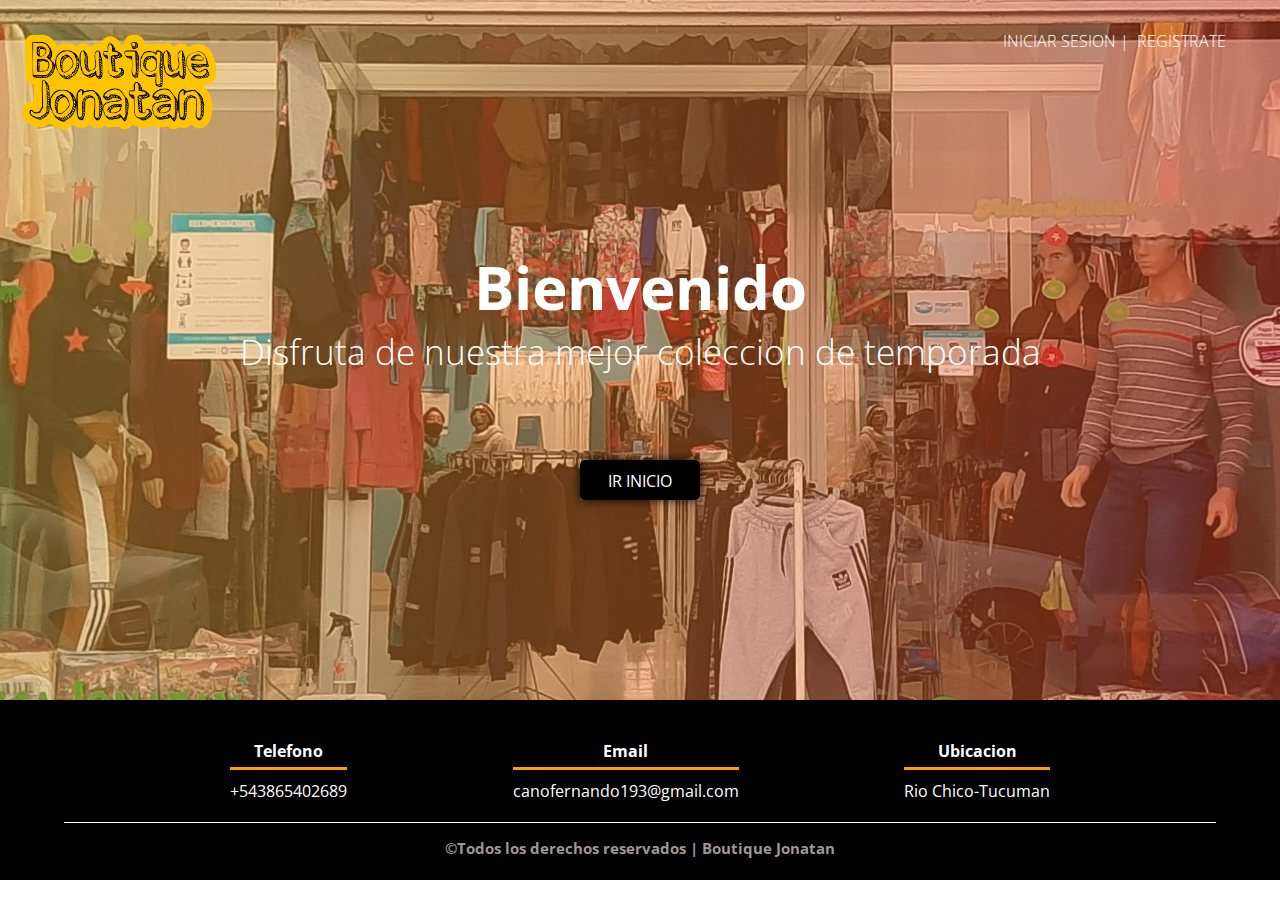
<file: index.html>
<!DOCTYPE html>
<html>
	<head>
		<title>Boutique Jonatan</title>
		<meta http-equiv="content-type" content="text/html;charset=utf-8" />
		<link rel="stylesheet" href="css/style_i.css" type="text/css" />
		<link rel="shortcut icon" href="img/icon.png" type="image/x-icon" />
		<link rel="preconnect" href="https://fonts.googleapis.com">
		<link rel="preconnect" href="https://fonts.gstatic.com" crossorigin>
		<link href="https://fonts.googleapis.com/css2?family=Open+Sans&display=swap" rel="stylesheet">
	</head>
	<body>
		<header>
			<nav>
				<div class="logo-logo"><a href="principal.html">&nbsp;</a></div>
				<a href="sesion.html">INICIAR SESION |</a>
				<a href="registro.html">REGISTRATE</a>
			</nav>
			<section class="textos-header">
				<h1>Bienvenido</h1>
				<h2>Disfruta de nuestra mejor coleccion de temporada</h2>
			</section>
			<div class="texto">
				<a href="principal.html">IR INICIO</a>
			</div>
		</header>
	
	</body>
	<footer>
		<div class="contenedor-footer">
			<div class="content-foo">
				<h4>Telefono</h4>
				<p>+543865402689</p>
			</div>
			<div class="content-foo">
				<h4>Email</h4>
				<p>canofernando193@gmail.com</p>
			</div>
			<div class="content-foo">
				<h4>Ubicacion</h4>
				<p>Rio Chico-Tucuman</p>
			</div>
		</div>
		<h2 class="titulo-final">&copy;Todos los derechos reservados | Boutique Jonatan</h2>
	</footer>


</html>
</file>
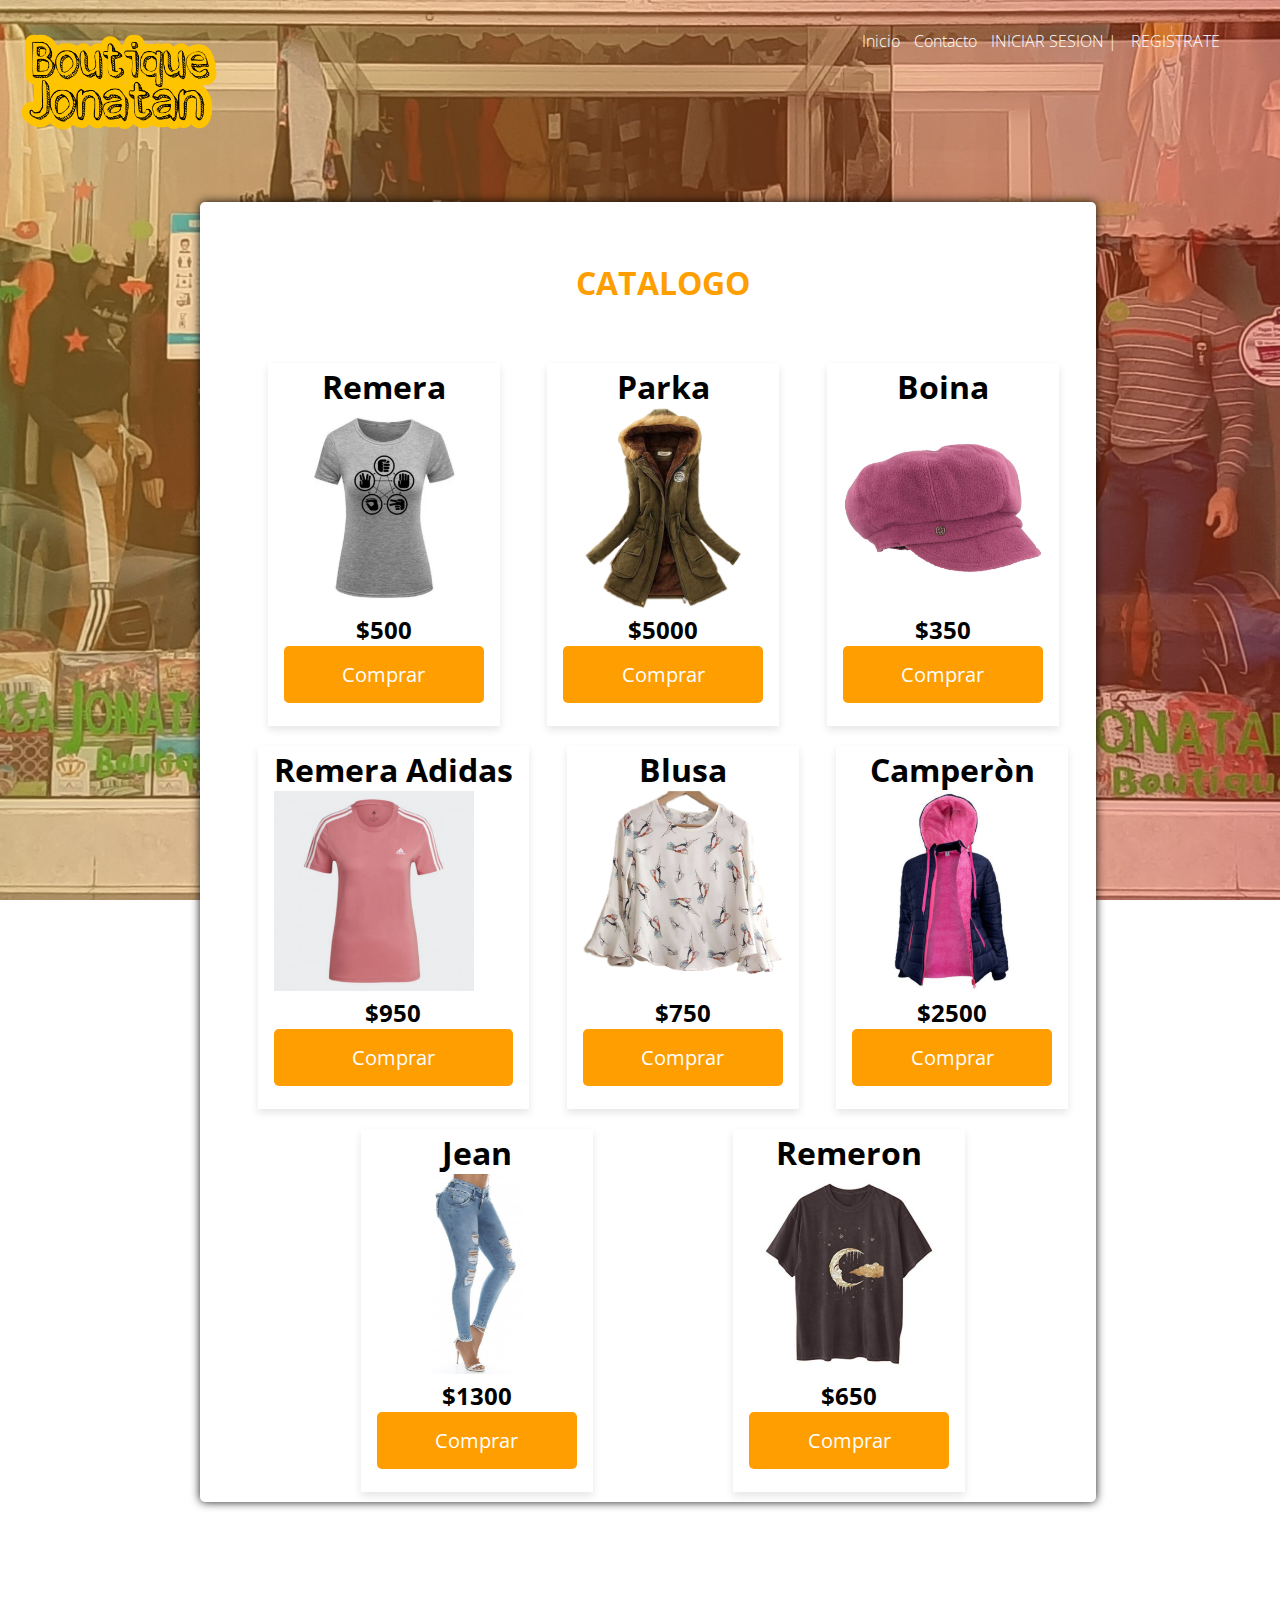
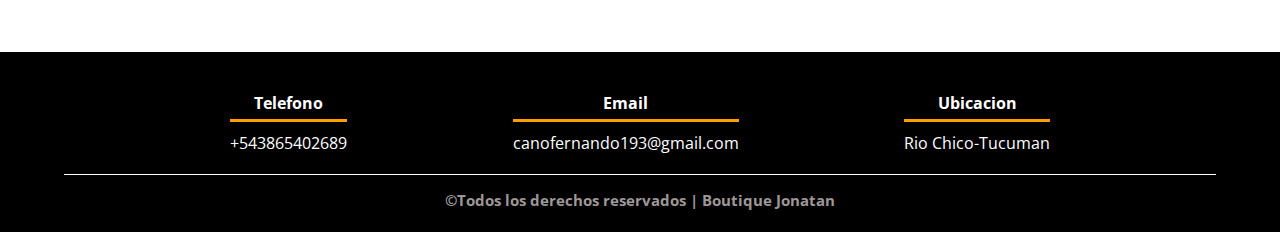
<file: catalogo.html>
<!DOCTYPE html>
<html>
	<head>
		<title>BJ - Catalogo</title>
		<meta http-equiv="content-type" content="text/html;charset=utf-8" />
		<link rel="stylesheet" href="css/style_r.css" type="text/css" />
		<link rel="shortcut icon" href="img/icon.png" type="image/x-icon" />
		<link rel="preconnect" href="https://fonts.googleapis.com">
		<link rel="preconnect" href="https://fonts.gstatic.com" crossorigin>
		<link href="https://fonts.googleapis.com/css2?family=Open+Sans&display=swap" rel="stylesheet">
		<link rel="stylesheet" href="https://use.fontawesome.com/releases/v5.15.3/css/all.css" integrity="sha384-SZXxX4whJ79/gErwcOYf+zWLeJdY/qpuqC4cAa9rOGUstPomtqpuNWT9wdPEn2fk" crossorigin="anonymous">
	</head>
	<body>
		<header>
			<nav>
				<div class="logo-logo"><a href="index.html">&nbsp;</a></div>
				<a href="principal.html">Inicio</a>
				<a href="contacto.html">Contacto</a>
				<a href="sesion.html">INICIAR SESION |</a>
				<a href="registro.html">REGISTRATE</a>
			</nav>
		</header>
		<div class="contenedor-catalogo">
			<h1 class="contacto">CATALOGO</h1>
			<div class="contenedor-producto">
				<h1>Remera</h1>
				<img src="img/img5.jpg">
				<h2>$500</h2>
				<button class="button">Comprar</button>
			</div>
			
			<div class="contenedor-producto">
				<h1>Parka</h1>
				<img src="img/img6.jpg">
				<h2>$5000</h2>
				<button class="button">Comprar</button>
			</div>
			
			<div class="contenedor-producto">
				<h1>Boina</h1>
				<img src="img/img7.jpg">
				<h2>$350</h2>
				<button class="button">Comprar</button>
			</div>
			
			<div class="contenedor-producto">
				<h1>Remera Adidas</h1>
				<img src="img/img8.jpg">
				<h2>$950</h2>
				<button class="button">Comprar</button>
			</div>
			
			<div class="contenedor-producto">
				<h1>Blusa</h1>
				<img src="img/img9.jpg">
				<h2>$750</h2>
				<button class="button">Comprar</button>
			</div>
			
			<div class="contenedor-producto">
				<h1>Camperòn</h1>
				<img src="img/img10.jpg">
				<h2>$2500</h2>
				<button class="button">Comprar</button>
			</div>
			
			<div class="contenedor-producto">
				<h1>Jean</h1>
				<img src="img/img11.jpg">
				<h2>$1300</h2>
				<button class="button">Comprar</button>
			</div>
			
			<div class="contenedor-producto">
				<h1>Remeron</h1>
				<img src="img/img12.jpg">
				<h2>$650</h2>
				<button class="button">Comprar</button>
			</div>
		</div>
		
	
	</body>
	
	<footer>
		<div class="contenedor-footer">
			<div class="content-foo">
				<h4>Telefono</h4>
				<p>+543865402689</p>
			</div>
			<div class="content-foo">
				<h4>Email</h4>
				<p>canofernando193@gmail.com</p>
			</div>
			<div class="content-foo">
				<h4>Ubicacion</h4>
				<p>Rio Chico-Tucuman</p>
			</div>
		</div>
		<h2 class="titulo-final">&copy;Todos los derechos reservados | Boutique Jonatan</h2>
	</footer>
</html>
</file>
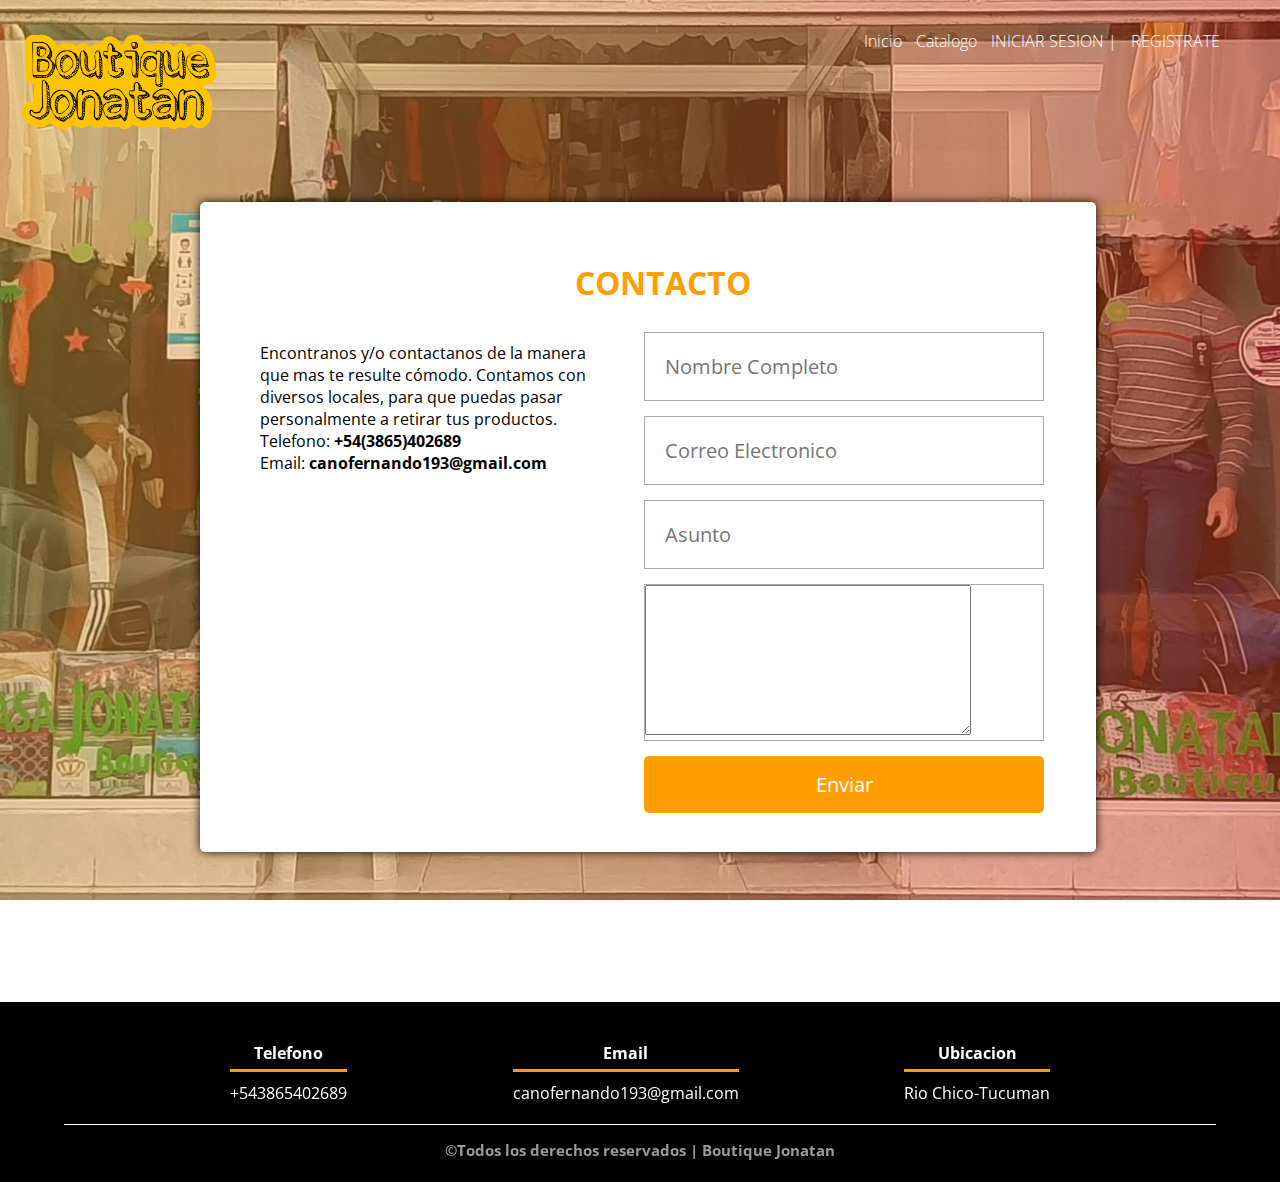
<file: contacto.html>
<!DOCTYPE html>
<html>
	<head>
		<title>BJ - Contacto</title>
		<meta http-equiv="content-type" content="text/html;charset=utf-8" />
		<link rel="stylesheet" href="css/style_r.css" type="text/css" />
		<link rel="shortcut icon" href="img/icon.png" type="image/x-icon" />
		<link rel="preconnect" href="https://fonts.googleapis.com">
		<link rel="preconnect" href="https://fonts.gstatic.com" crossorigin>
		<link href="https://fonts.googleapis.com/css2?family=Open+Sans&display=swap" rel="stylesheet">
		<link rel="stylesheet" href="https://use.fontawesome.com/releases/v5.15.3/css/all.css" integrity="sha384-SZXxX4whJ79/gErwcOYf+zWLeJdY/qpuqC4cAa9rOGUstPomtqpuNWT9wdPEn2fk" crossorigin="anonymous">
	</head>

	<body>
		<header>
			<nav>
				<div class="logo-logo"><a href="index.html">&nbsp;</a></div>
				<a href="principal.html">Inicio</a>
				<a href="catalogo.html">Catalogo</a>
				<a href="sesion.html">INICIAR SESION |</a>
				<a href="registro.html">REGISTRATE</a>
			</nav>
		</header>
		
		<div class="contenedor-contacto">
			<h1 class="contacto">CONTACTO</h1>
			<div class="izquierda">
				<p class="descripcion-pagina texto-contacto">
					Encontranos y/o contactanos de la manera que mas te resulte cómodo. Contamos con diversos locales, para que puedas pasar personalmente a retirar tus productos.
					<br>
					Telefono: <strong>+54(3865)402689</strong><br>
					Email: <strong>canofernando193@gmail.com</strong><br>
					
				</p>
				
			</div>
			<div class="derecha">
				<div class="input-contenedor">
					<i class="fas fa-user icon"></i>
					<input type="text" placeholder="Nombre Completo">
				</div>
				<div class="input-contenedor">
					<i class="fas fa-envelope icon"></i>
					<input type="text" placeholder="Correo Electronico">
				</div>
				
				<div class="input-contenedor">
					<i class="fas fa-sticky-note icon"></i>
					<input type="text" placeholder="Asunto">
				</div>
				<div class="input-contenedor">
					<i class="fas fa-comment-dots icon"></i>
					<textarea name="mensaje" class="textarea" placeholder="Ingrese su consulta">
						
					</textarea><br>
				</div>
				
				<input type="submit" value="Enviar" class="button">
			</div>
			
			<div class="mapa">
				<iframe src="https://www.google.com/maps/embed?pb=!1m18!1m12!1m3!1d7079.3120299469!2d-65.62329490000003!3d-27.479966500000003!2m3!1f0!2f0!3f0!3m2!1i1024!2i768!4f13.1!3m3!1m2!1s0x9423c3092f9f3153%3A0xdf8009289c7cb4f7!2sCentro%20De%20Compras%20Rio%20Chico!5e0!3m2!1ses!2sar!4v1625582676290!5m2!1ses!2sar" style="border:0;" allowfullscreen="" loading="lazy" class="mapa-contacto"></iframe>
			</div>
		</div>
		
	</body>
	<footer>
		<div class="contenedor-footer">
			<div class="content-foo">
				<h4>Telefono</h4>
				<p>+543865402689</p>
			</div>
			<div class="content-foo">
				<h4>Email</h4>
				<p>canofernando193@gmail.com</p>
			</div>
			<div class="content-foo">
				<h4>Ubicacion</h4>
				<p>Rio Chico-Tucuman</p>
			</div>
		</div>
		<h2 class="titulo-final">&copy;Todos los derechos reservados | Boutique Jonatan</h2>
	</footer>
</html>
</file>
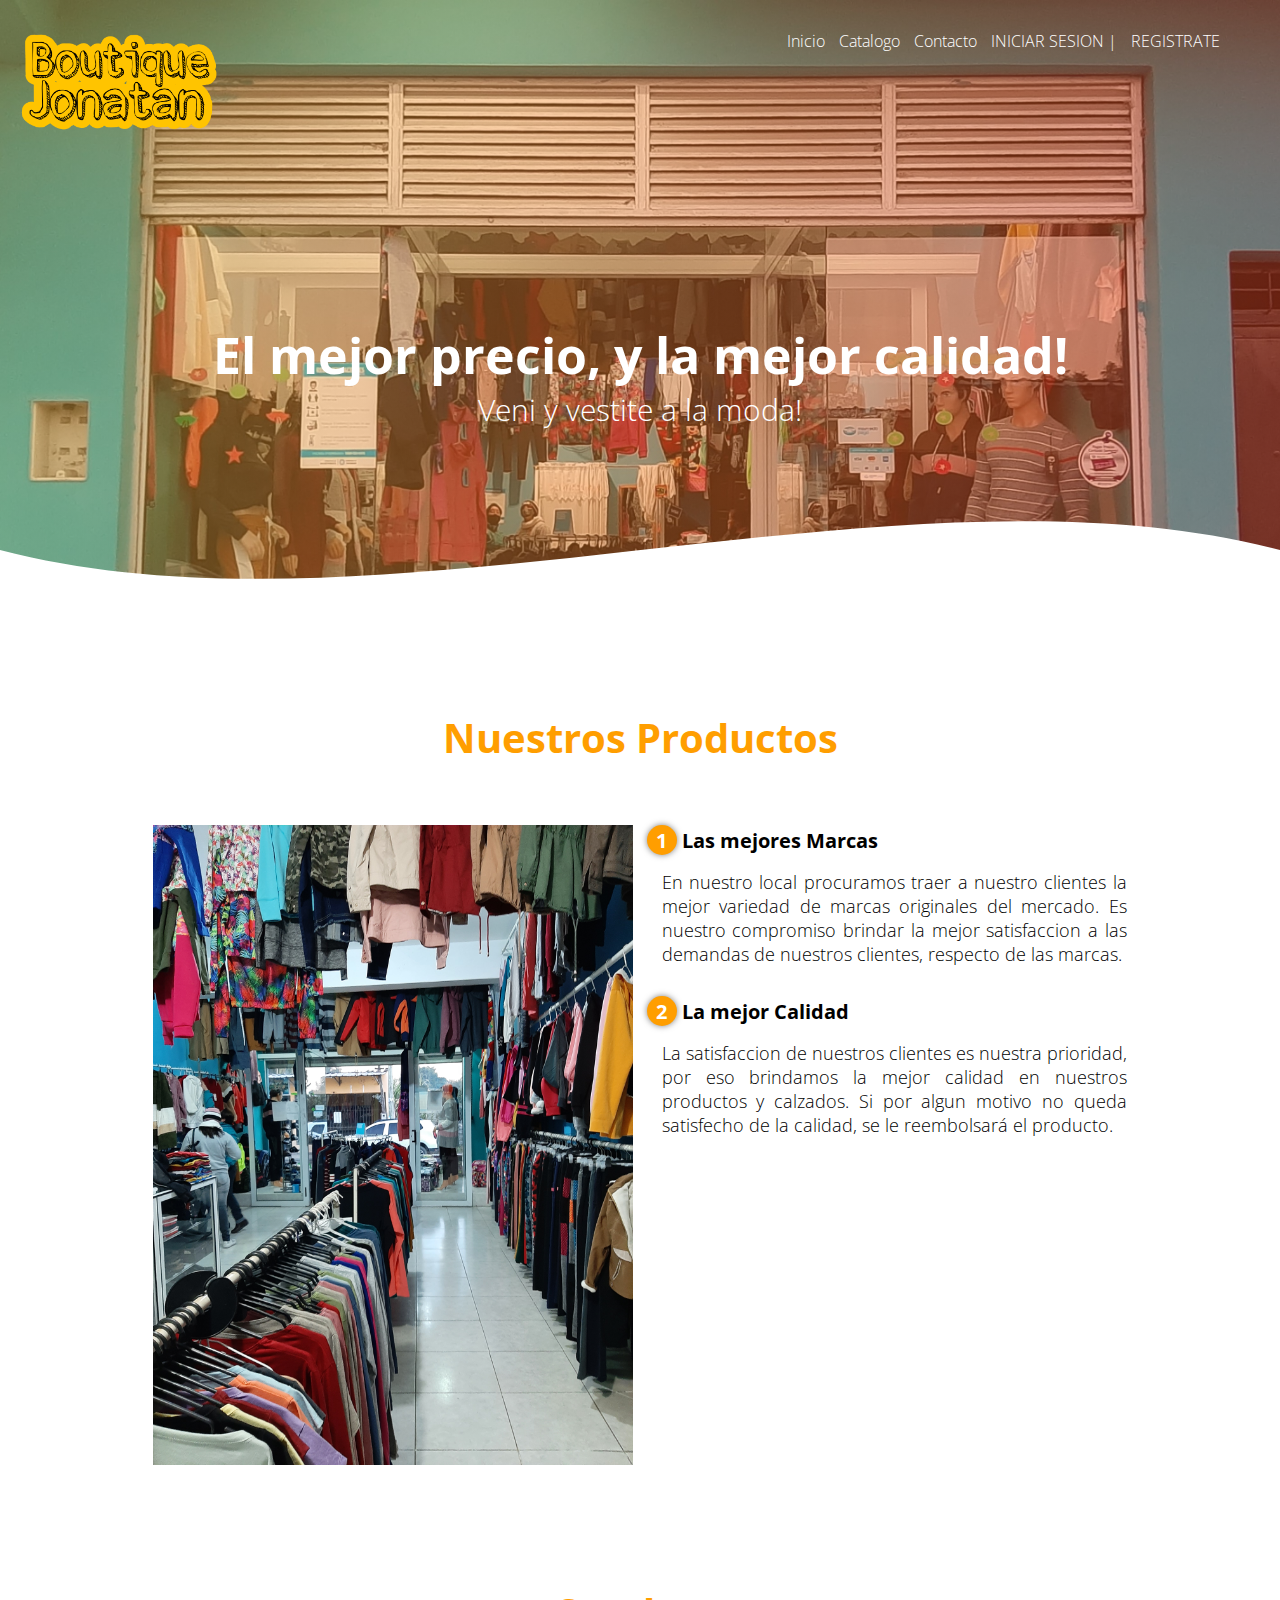
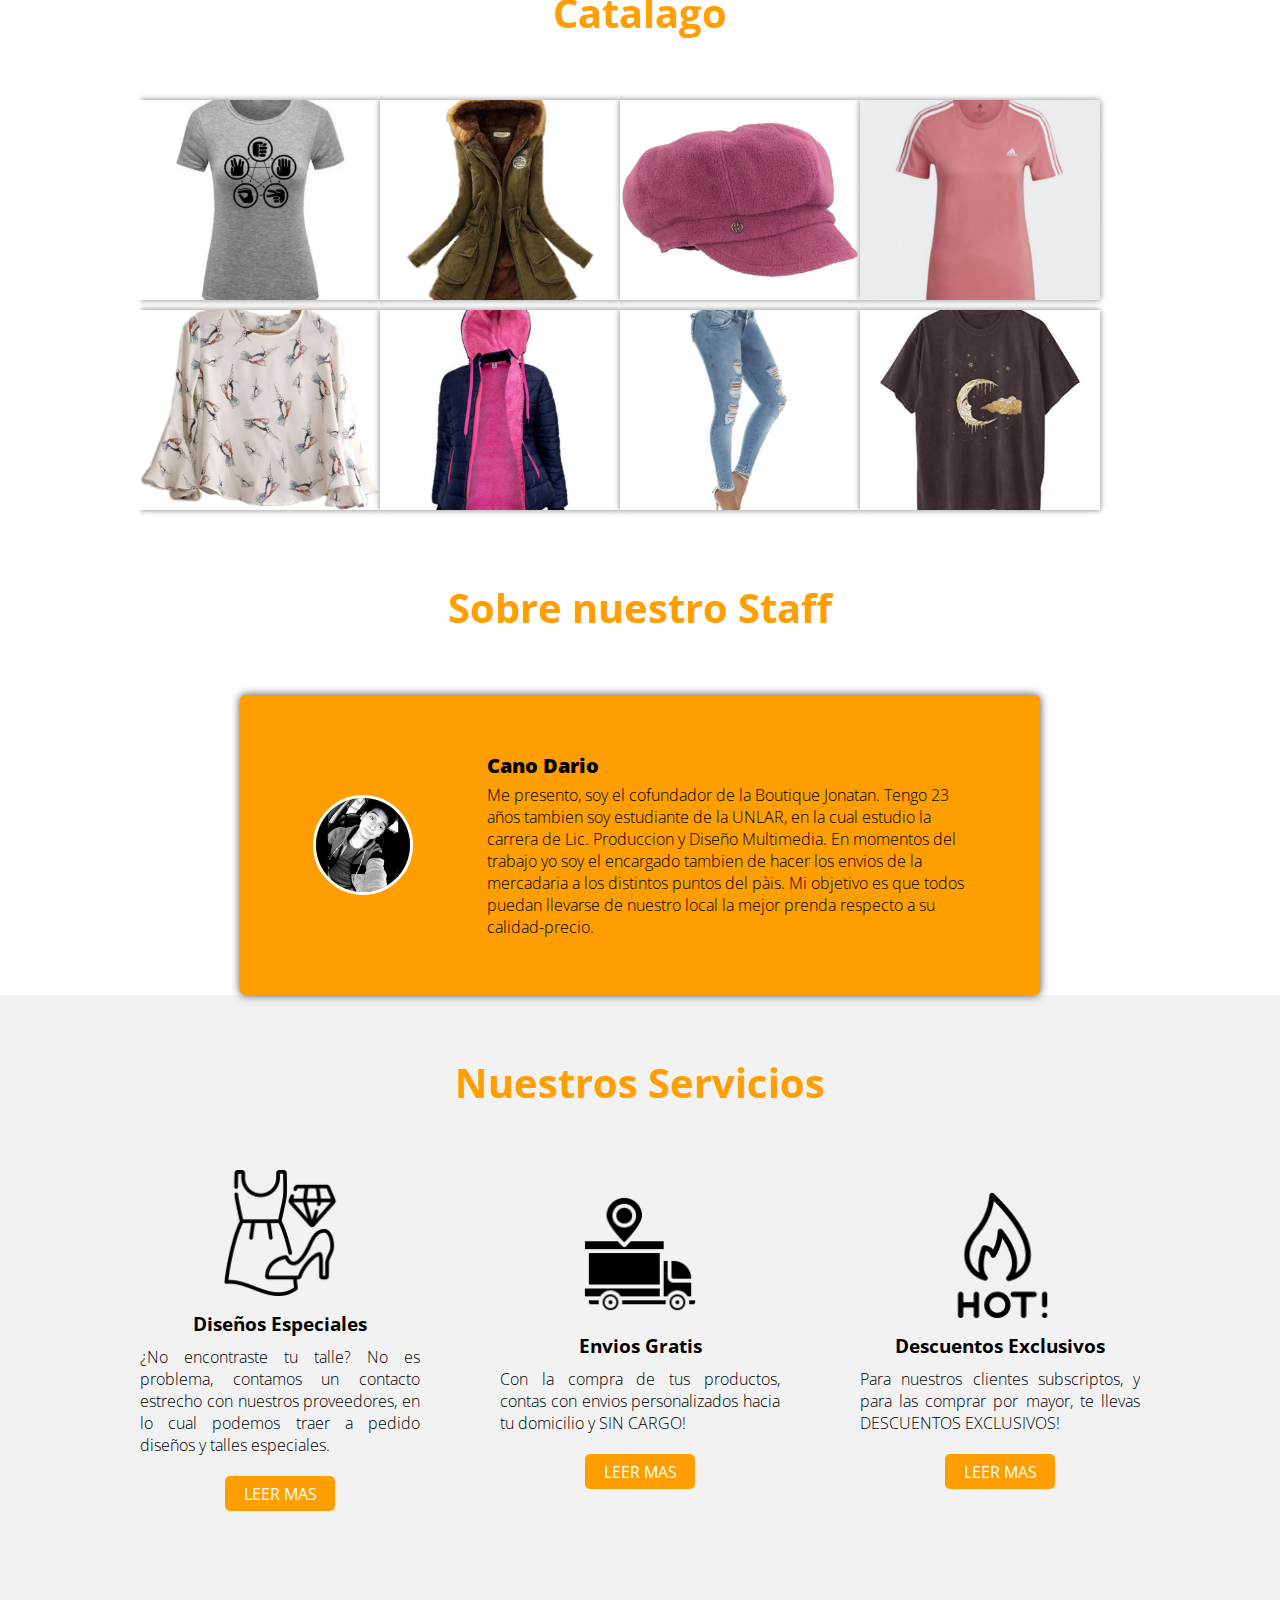
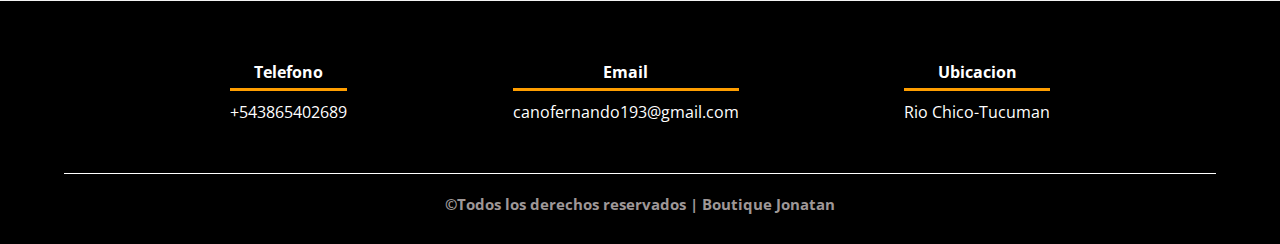
<file: principal.html>
<!DOCTYPE html>
<html>

<head lang="es">
	<title>Boutique Jonatan</title>
	<meta http-equiv="content-type" content="text/html;charset=utf-8" />
	<link rel="stylesheet" href="css/style.css" type="text/css" />
	<link rel="shortcut icon" href="img/icon.png" type="image/x-icon" />
	<link rel="preconnect" href="https://fonts.googleapis.com">
<link rel="preconnect" href="https://fonts.gstatic.com" crossorigin>
<link href="https://fonts.googleapis.com/css2?family=Open+Sans&display=swap" rel="stylesheet">
</head>

<body>
	<header>
		<nav>
			<div class="logo-logo"><a href="index.html">&nbsp;</a></div>
			<a href="principal.html">Inicio</a>
			<a href="catalogo.html">Catalogo</a>
			<a href="contacto.html">Contacto</a>
			<a href="sesion.html">INICIAR SESION |</a>
			<a href="registro.html">REGISTRATE</a>
		</nav>
		<section class="textos-header">
			<h1>El mejor precio, y la mejor calidad!</h1>
			<h2>Veni y vestite a la moda!</h2>
		</section>
		<div class="wave" style="height: 150px; overflow: hidden;" ><svg viewBox="0 0 500 150" preserveAspectRatio="none" style="height: 100%; width: 100%;"><path d="M0.00,49.98 C149.99,150.00 351.78,-49.98 500.00,49.98 L500.00,150.00 L0.00,150.00 Z" style="stroke: none; fill: #fff;"></path></svg></div>
	</header>
	<main>
		<!--Inicio 1ra seccion-->
		<section class="contenedor sobre-nosotros">
			<h2 class="titulo">Nuestros Productos</h2>
			<div class="contenedor-sobre-nosotros">
				<img src="img/img2.jpg" alt="" class="imagen-about-us">
				<div class="contenido-textos">
					<h3><span>1</span>Las mejores Marcas</h3>
					<p>En nuestro local procuramos traer a nuestro clientes la mejor variedad de marcas originales del mercado. Es nuestro compromiso brindar la mejor satisfaccion a las demandas de nuestros clientes, respecto de las marcas.</p>
					<h3><span>2</span>La mejor Calidad</h3>
					<p>La satisfaccion de nuestros clientes es nuestra prioridad, por eso brindamos la mejor calidad en nuestros productos y calzados. Si por algun motivo no queda satisfecho de la calidad, se le reembolsará el producto.</p>
				</div>
			</div>
		</section>
		<!--Fin De 1ra seccion-->
		
		<!--Inicio de 2da seccion-->
		<section class="catalago">
			<div class="contenedor">
				<h2 class="titulo">Catalago</h2>
				<div class="galeria-port">
					<div class="imagen-port">
						<img src="img/img5.jpg" alt="">
						<div class="hover-galeria">
							<a href="catalogo.html"><img src="img/icon2.png" alt=""></a>
							<p>Comprar</p>
						</div>
					</div>
					<div class="imagen-port">
						<img src="img/img6.jpg" alt="">
						<div class="hover-galeria">
							<a href="catalogo.html"><img src="img/icon2.png" alt=""></a>
							<p>Comprar</p>
						</div>
					</div>
					<div class="imagen-port">
						<img src="img/img7.jpg" alt="">
						<div class="hover-galeria">
							<a href="catalogo.html"><img src="img/icon2.png" alt=""></a>
							<p>Comprar</p>
						</div>
					</div>
					<div class="imagen-port">
						<img src="img/img8.jpg" alt="">
						<div class="hover-galeria">
							<a href="catalogo.html"><img src="img/icon2.png" alt=""></a>
							<p>Comprar</p>
						</div>
					</div>
					<div class="imagen-port">
						<img src="img/img9.jpg" alt="">
						<div class="hover-galeria">
							<a href="catalogo.html"><img src="img/icon2.png" alt=""></a>
							<p>Comprar</p>
						</div>
					</div>
					<div class="imagen-port">
						<img src="img/img10.jpg" alt="">
						<div class="hover-galeria">
							<a href="catalogo.html"><img src="img/icon2.png" alt=""></a>
							<p>Comprar</p>
						</div>
					</div>
					<div class="imagen-port">
						<img src="img/img11.jpg" alt="">
						<div class="hover-galeria">
							<a href="catalogo.html"><img src="img/icon2.png" alt=""></a>
							<p>Comprar</p>
						</div>
					</div>
					<div class="imagen-port">
						<img src="img/img12.jpg" alt="">
						<div class="hover-galeria">
							<a href="catalogo.html"><img src="img/icon2.png" alt=""></a>
							<p>Comprar</p>
						</div>
					</div>
				</div>
			</div>
		</section>
		<!--Fin 2da seccion-->
		
		<!--Inicio 3era seccion-->
		<section class="Staff">
			<h2 class="titulo">Sobre nuestro Staff</h2>
			<div class="cards">
				<div class="card">
					<img src="img/face1.jpg" alt="">
					<div class="contenido-texto-card">
						<h3>Cano Dario</h3>
						<p>Me presento, soy el cofundador de la Boutique Jonatan. Tengo 23 años tambien soy estudiante de la UNLAR, en la cual estudio la carrera de Lic. Produccion y Diseño Multimedia. En momentos del trabajo yo soy el encargado tambien de hacer los envios de la mercadaria a los distintos puntos del pàis. Mi objetivo es que todos puedan llevarse de nuestro local la mejor prenda respecto a su calidad-precio.</p>
					</div>
				</div>
			</div>
		</section>
		<!--Fin 3era seccion-->
		
		<!--Inicio 4ta seccion-->
		<section class="about-services">
			<div class="contenedor">
				<h2 class="titulo">Nuestros Servicios</h2>
				<div class="servicio-cont">
					<div class="servicio-ind">
						<img src="img/icon3.png" alt="">
						<h3>Diseños Especiales</h3>
						<p>¿No encontraste tu talle? No es problema, contamos un contacto estrecho con nuestros proveedores, en lo cual podemos traer a pedido diseños y talles especiales.</p>
						<a href="#" class="amarillo links">LEER MAS</a>
					</div>
					<div class="servicio-ind">
						<img src="img/icon4.png" alt="">
						<h3>Envios Gratis</h3>
						<p>Con la compra de tus productos, contas con envios personalizados hacia tu domicilio y SIN CARGO!</p>
						<a href="#" class="amarillo links">LEER MAS</a>
					</div>
					<div class="servicio-ind">
						<img src="img/icon5.png" alt="">
						<h3>Descuentos Exclusivos</h3>
						<p>Para nuestros clientes subscriptos, y para las comprar por mayor, te llevas DESCUENTOS EXCLUSIVOS!</p>
						<a href="#" class="amarillo links">LEER MAS</a>
					</div>
				</div>
			</div>
		</section>
		<!--Fin 4ta seccion-->
	</main>
		<!--Inicio pie de pagina-->
	<footer>
		<div class="contenedor-footer">
			<div class="content-foo">
				<h4>Telefono</h4>
				<p>+543865402689</p>
			</div>
			<div class="content-foo">
				<h4>Email</h4>
				<p>canofernando193@gmail.com</p>
			</div>
			<div class="content-foo">
				<h4>Ubicacion</h4>
				<p>Rio Chico-Tucuman</p>
			</div>
		</div>
		<h2 class="titulo-final">&copy;Todos los derechos reservados | Boutique Jonatan</h2>
	</footer>
	<!--Fin pie de pagina-->
</body>

</html>
</file>
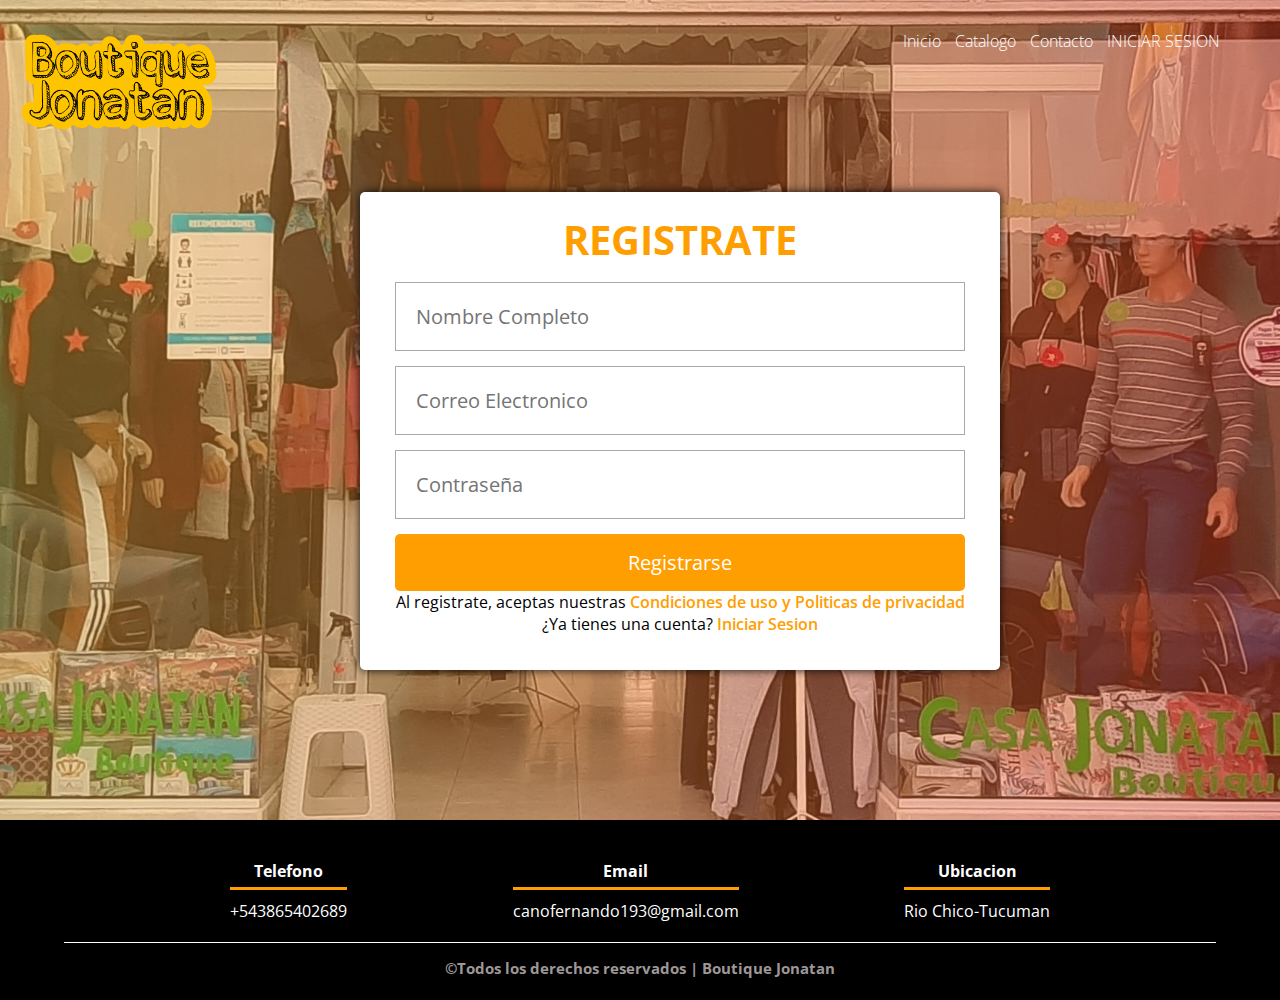
<file: registro.html>
<!DOCTYPE html>
<html>
	<head>
		<title>BJ - Registro</title>
		<meta http-equiv="content-type" content="text/html;charset=utf-8" />
		<link rel="stylesheet" href="css/style_r.css" type="text/css" />
		<link rel="shortcut icon" href="img/icon.png" type="image/x-icon" />
		<link rel="preconnect" href="https://fonts.googleapis.com">
		<link rel="preconnect" href="https://fonts.gstatic.com" crossorigin>
		<link href="https://fonts.googleapis.com/css2?family=Open+Sans&display=swap" rel="stylesheet">
		<link rel="stylesheet" href="https://use.fontawesome.com/releases/v5.15.3/css/all.css" integrity="sha384-SZXxX4whJ79/gErwcOYf+zWLeJdY/qpuqC4cAa9rOGUstPomtqpuNWT9wdPEn2fk" crossorigin="anonymous">
	</head>
	<body>
		<header>
			<nav>
			<div class="logo-logo"><a href="index.html">&nbsp;</a></div>
			<a href="principal.html">Inicio</a>
			<a href="catalogo.html">Catalogo</a>
			<a href="contacto.html">Contacto</a>
			<a href="sesion.html">INICIAR SESION</a>
		</nav>
		
		</header>
		<form class="formulario">
			<h1>REGISTRATE</h1>
			<div class="contenedor">
				<div class="input-contenedor">
					<i class="fas fa-user icon"></i>
					<input type="text" placeholder="Nombre Completo">
				</div>
				
				<div class="input-contenedor">
					<i class="fas fa-envelope icon"></i>
					<input type="text" placeholder="Correo Electronico">
				</div>
				
				<div class="input-contenedor">
					<i class="fas fa-key icon"></i>
					<input type="password" placeholder="Contraseña">
				</div>
				<input type="submit" value="Registrarse" class="button">
				
				<p>Al registrate, aceptas nuestras <a class="link" href="#">Condiciones de uso y Politicas de privacidad</a></p>
				<p>¿Ya tienes una cuenta? <a class="link" href="sesion.html">Iniciar Sesion</a></p>
			</div>
		</form>
	
	
	</body>
	<footer>
		<div class="contenedor-footer">
			<div class="content-foo">
				<h4>Telefono</h4>
				<p>+543865402689</p>
			</div>
			<div class="content-foo">
				<h4>Email</h4>
				<p>canofernando193@gmail.com</p>
			</div>
			<div class="content-foo">
				<h4>Ubicacion</h4>
				<p>Rio Chico-Tucuman</p>
			</div>
		</div>
		<h2 class="titulo-final">&copy;Todos los derechos reservados | Boutique Jonatan</h2>
	</footer>


</html>
</file>
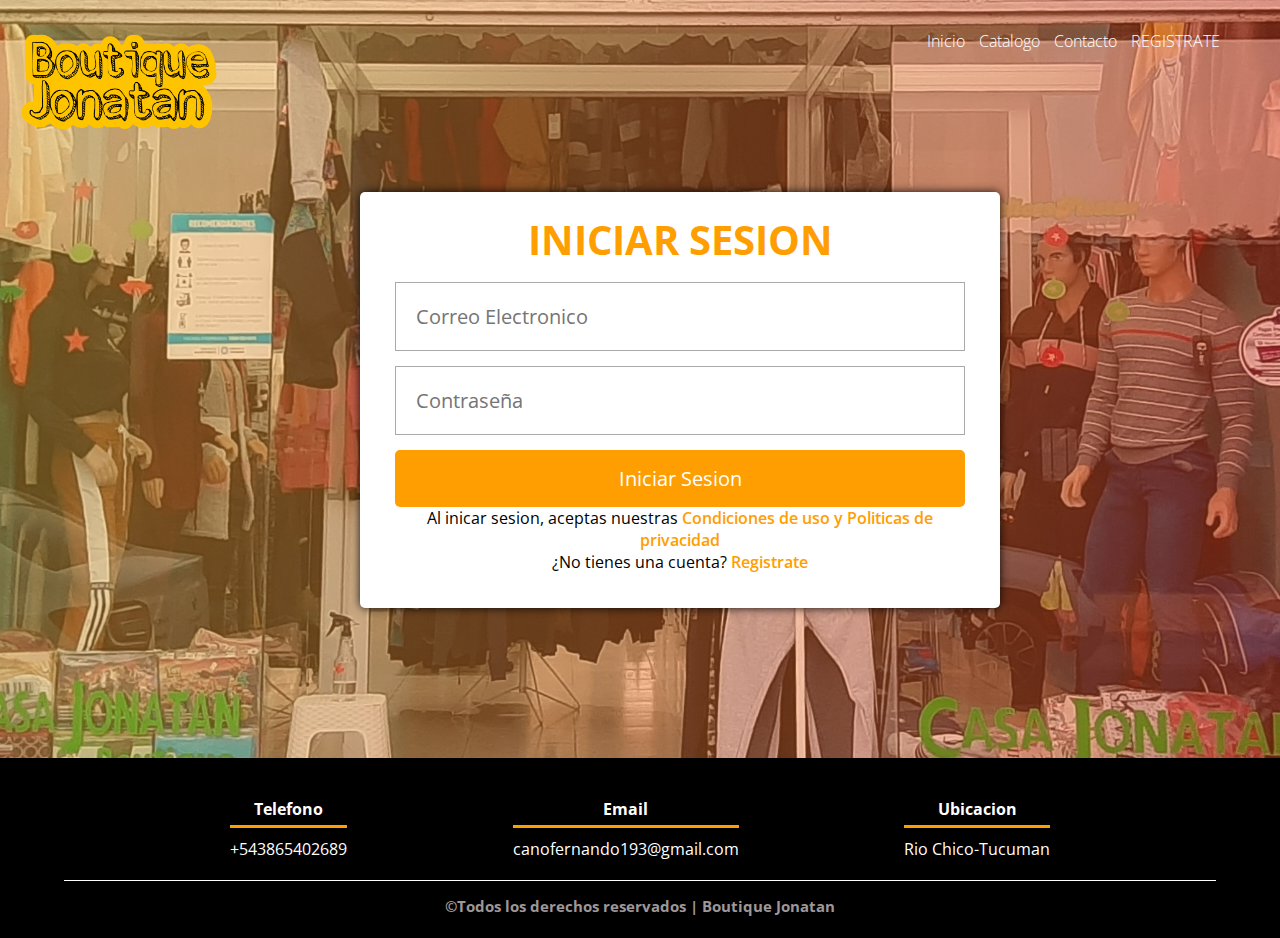
<file: sesion.html>
<!DOCTYPE html>
<html lang="en">

	<head>
		<title>BJ - Inicio Sesion</title>
		<meta http-equiv="content-type" content="text/html;charset=utf-8" />
		<link rel="stylesheet" href="css/style_r.css" type="text/css" />
		<link rel="shortcut icon" href="img/icon.png" type="image/x-icon" />
		<link rel="preconnect" href="https://fonts.googleapis.com">
		<link rel="preconnect" href="https://fonts.gstatic.com" crossorigin>
		<link href="https://fonts.googleapis.com/css2?family=Open+Sans&display=swap" rel="stylesheet">
		<link rel="stylesheet" href="https://use.fontawesome.com/releases/v5.15.3/css/all.css" integrity="sha384-SZXxX4whJ79/gErwcOYf+zWLeJdY/qpuqC4cAa9rOGUstPomtqpuNWT9wdPEn2fk" crossorigin="anonymous">
	</head>

	<body>
		<header>
			<nav>
				<div class="logo-logo"><a href="index.html">&nbsp;</a></div>
				<a href="principal.html">Inicio</a>
				<a href="catalogo.html">Catalogo</a>
				<a href="contacto.html">Contacto</a>
				<a href="registro.html">REGISTRATE</a>
			</nav>
		</header>
		<form class="formulario">
			<h1>INICIAR SESION</h1>
			<div class="contenedor">
				<div class="input-contenedor">
					<i class="fas fa-envelope icon"></i>
					<input type="text" placeholder="Correo Electronico">
				</div>
				
				<div class="input-contenedor">
					<i class="fas fa-key icon"></i>
					<input type="password" placeholder="Contraseña">
				</div>
				<input type="submit" value="Iniciar Sesion" class="button">
				
				<p>Al inicar sesion, aceptas nuestras <a class="link" href="#">Condiciones de uso y Politicas de privacidad</a></p>
				<p>¿No tienes una cuenta? <a class="link" href="registro.html">Registrate</a></p>
			</div>
		</form>
	</body>
	<footer>
		<div class="contenedor-footer">
			<div class="content-foo">
				<h4>Telefono</h4>
				<p>+543865402689</p>
			</div>
			<div class="content-foo">
				<h4>Email</h4>
				<p>canofernando193@gmail.com</p>
			</div>
			<div class="content-foo">
				<h4>Ubicacion</h4>
				<p>Rio Chico-Tucuman</p>
			</div>
		</div>
		<h2 class="titulo-final">&copy;Todos los derechos reservados | Boutique Jonatan</h2>
	</footer>

</html>
</file>
<file: css/style_i.css>
*{
	margin: 0;
	padding: 0;
	box-sizing: border-box;
}
body{
	font-family: 'Open Sans', sans-serif;
}
header{
	width:100%;
	height: 700px;
	background: #fc4a1a;  /* fallback for old browsers */
	background: -webkit-linear-gradient (to right, rgba(247,183,51,0.4), rgba(252,74,26,0.4) );  /* Chrome 10-25, Safari 5.1-6 */
	background: linear-gradient(to right, rgba(247,183,51,0.4), rgba(252,74,26,0.4) ), url(../img/img1_1.jpg); /* W3C, IE 10+/ Edge, Firefox 16+, Chrome 26+, Opera 12+, Safari 7+ */
	background-size: cover;
	background-position: center;
	background-attachment: fixed;
	position: relative;
}
.logo-logo{
	height:100px; 
	width:200px; 
	float:left; 
	display:block;
	background: url(../img/Logo.png);
	background-size: 200px;
	margin-bottom:30px;
	margin-left: 20px;
}

.logo-logo a{
	display: block; 
	height:100px; 
	width:200px;
	
}

nav{
	text-align: right;
	padding: 30px 50px 0 0;
}

nav a{
	color: #ffff;
	font-weight: 300;
	text-decoration:none;
	margin-right:4px;
}
nav a:hover{
	text-decoration: underline;
}
header .textos-header{
	display: flex;
	height:300px;
	width:100%;
	align-items: center;
	justify-content: center;
	flex-direction:column;
	text-align:center
}
.textos-header h1{
	font-size: 60px;
	color: #fff;
}
.textos-header h2{
	font-size: 35px;
	font-weight:300;
	color: #fff;
}
.texto{
	margin:auto;
	display:block;
	justify-content:center;
	width:120px;
	height: 40px;
	float:bottom;
	background: black;
	align-items:center;
	border-radius: 5px;
}
.texto a:hover{
	margin:auto;
	background:white;
	color:black;
	border-radius: 5px;
}
.texto a{
	display:inline-block;
	height:40px;
	width:120px;
	color:white;
	text-decoration:none;
	padding-left:28px;
	padding-top:10px;
	box-shadow: 0 0 10px rgba(0, 0, 0, 0.9);
}
footer{
	background: #000000;
	padding: 40px 0 30px 0;
	margin:auto;
	overflow: hidden;
	width:100%;
	height:180px
}

.contenedor-footer{
	display:flex;
	width:90%;
	justify-content: space-evenly;
	margin:auto;
	padding-bottom:20px;
	border-bottom: 1px solid #fff;
}


.content-foo{
	text-align: center;
}

.content-foo h4{
	color: #ffff;
	border-bottom:3px solid #FF9E00;
	padding-bottom: 5px;
	margin-bottom: 10px;
}
.content-foo p{
	color: #fff;
}

.titulo-final{
	text-align: center;
	font-size: 15px;
	margin:15px 0 0 0;
	color: #9e9797
}
</file>
<file: css/style_r.css>
*{
	margin: 0;
	font-family:'Open Sans', sans-serif;
	box-sizing: border-box;
}
body{
	margin:0;
	background: #fc4a1a;  /* fallback for old browsers */
	background: -webkit-linear-gradient (to right, rgba(247,183,51,0.4), rgba(252,74,26,0.4) );  /* Chrome 10-25, Safari 5.1-6 */
	background: linear-gradient(to right, rgba(247,183,51,0.4), rgba(252,74,26,0.4) ), url(../img/img1_1.jpg); /* W3C, IE 10+/ Edge, Firefox 16+, Chrome 26+, Opera 12+, Safari 7+ */
	background-size: cover;
	background-position: center;
	background-attachment: fixed;
	
}

.logo-logo{
	height:100px; 
	width:200px; 
	float:left; 
	display:block;
	background: url(../img/Logo.png);
	background-size: 200px;
	margin-bottom:30px;
	margin-left: 20px;
}

.logo-logo a{
	display: block; 
	height:100px; 
	width:200px;
	
}

nav{
	text-align: right;
	padding: 30px 50px 0 0;
}
nav a{
	color: #ffff;
	font-weight: 300;
	text-decoration:none;
	margin-right:10px;
}
nav a:hover{
	text-decoration: underline;
}

.contenedor{
	width:100%;
	padding:15px;
}

.formulario{
	width: 50%;
	background: #ffff;
	margin-top: 140px;
	margin-left: 360px;
	padding:20px;
	border-radius:5px;
	box-shadow: 0 0 10px rgba(0, 0, 0, 0.9);
}

.formulario h1{
	text-align: center;
	color: #FF9E00;
	font-size:40px;
}
input[type="text"],
input[type="password"]{
	font-size:20px;
	width:82%;
	padding:20px;
	border:none;
}

.input-contenedor{
	margin-bottom:15px;
	border: 1px solid #aaa;
}
.icon{
	min-width: 50px;
	text-align: center;
	color: #999;
}

.button{
	border: none;
	width:100%;
	color: white;
	font-size: 20px;
	background: #FF9E00;
	padding: 15px 20px;
	border-radius: 5px;
	cursor: pointer;
}
.button:hover{
	background: black;
}

.contenedor p{
	text-align:center;
}

.link{
	text-decoration: none;
	color: #FF9E00;
	font-weight: 600;
}
.link:hover{
	color: black;
}

footer{
	background: #000000;
	padding: 40px 0 30px 0;
	margin:auto;
	overflow: hidden;
	width:100%;
	height:180px;
	margin-top:150px;
}

.contenedor-footer{
	display:flex;
	width:90%;
	justify-content: space-evenly;
	margin:auto;
	padding-bottom:20px;
	border-bottom: 1px solid #fff;
}


.content-foo{
	text-align: center;
}

.content-foo h4{
	color: #ffff;
	border-bottom:3px solid #FF9E00;
	padding-bottom: 5px;
	margin-bottom: 10px;
}
.content-foo p{
	color: #fff;
}

.titulo-final{
	text-align: center;
	font-size: 15px;
	margin:15px 0 0 0;
	color: #9e9797
}


/* CONTACTO */

.contacto{
	display: flex;
	height:100px;
	width:100%;
	align-items: center;
	justify-content: center;
	text-align:center;
	color: #FF9E00;
}

.contenedor-contacto{
	width:70%;
	height: 650px;
	background: white;
	display: block;
	margin-top: 150px;
	margin-left: 200px;
	padding-top:30px;
	padding-left: 30px;
	border-radius:5px;
	box-shadow: 0 0 10px rgba(0, 0, 0, 0.9); 
}

.izquierda{
	width: 350px;
	height: auto;
	overflow:hidden;
	padding-top:10px;
	float:left;
	margin-left: 30px;
	padding-bottom:5px;
}

.texto-contacto{
	text-align:left;
}

.derecha{
	width:400px;
	height: auto;
	overflow: hidden;
	float:right;
	margin-right:52px;
}
.textarea{
	width: 82%;
	height: 150px;
}

.mapa{
	width:600px; 
	height:500px;
	margin-left:30px;
}

.mapa-contacto{
	width: 400px;
	height: 300px;
	padding-top:30px;
}


/*CATALOGO*/

.contenedor-catalogo{
	width:70%;
	height: 1300px;
	background: white;
	display: flex;
	flex-wrap:wrap;
	justify-content: space-evenly;
	margin-top: 150px;
	margin-left: 200px;
	padding-top:30px;
	padding-left: 30px;
	border-radius:5px;
	box-shadow: 0 0 10px rgba(0, 0, 0, 0.9); 
}

.contenedor-producto img{
	width:200px;
}

.contenedor-producto{
	margin:10px;
	padding: 2px 16px;
	box-shadow: 0 4px 8px 0 rgba(0,0,0,0.1);
	background:white;
}
.contenedor-producto:hover {
  box-shadow: 0 8px 16px 0 rgba(0,0,0,0.2);
}

.button {
  transition-duration: 0.4s;
}

.button:hover {
  background-color: #4CAF50; /* Green */
  color: white;
}

.contenedor-producto h2{
	text-align:center;
	
}
.contenedor-producto h1{
	text-align:center;
	
}
</file>
<file: css/style.css>
*{
	margin:0;
	padding:0;
	box-sizing: border-box;
}

body{
	font-family: 'Open Sans', sans-serif;
}

.contenedor{
	padding: 60px 0;
	width: 90%;
	max-width: 1000px;
	margin: auto;
	overflow: hidden;
}
.titulo{
	color: #FF9E00;
	font-size: 40px;
	text-align: center;
	margin-bottom: 60px;
}
/* header */

header{
	width:100%;
	height: 650px;
	background: #fc4a1a;  /* fallback for old browsers */
	background: -webkit-linear-gradient (to right, rgba(247,183,51,0.4), rgba(252,74,26,0.4) );  /* Chrome 10-25, Safari 5.1-6 */
	background: linear-gradient(to right, rgba(247,183,51,0.4), rgba(252,74,26,0.4) ), url(../img/img1.jpg); /* W3C, IE 10+/ Edge, Firefox 16+, Chrome 26+, Opera 12+, Safari 7+ */
	background-size: cover;
	background-attachment: fixed;
	position: relative;
}

.logo-logo{
	height:100px; 
	width:200px; 
	float:left; 
	display:block;
	background: url(../img/Logo.png);
	background-size: 200px;
	margin-bottom:30px;
	margin-left: 20px;
}

.logo-logo a{
	display: block; 
	height:100px; 
	width:200px;
	
}
nav{
	text-align: right;
	padding: 30px 50px 0 0;
}
nav a{
	color: #ffff;
	font-weight: 300;
	text-decoration:none;
	margin-right:10px;
}
nav a:hover{
	text-decoration: underline;
}
header .textos-header{
	display: flex;
	height:430px;
	width:100%;
	align-items: center;
	justify-content: center;
	flex-direction:column;
	text-align:center
}
.textos-header h1{
	font-size: 50px;
	color: #fff;
}
.textos-header h2{
	font-size: 30px;
	font-weight:300;
	color: #fff;
}


.wave{
	position: absolute;
	bottom: 0;
	width:100%;
}

/* About us */

.contenedor-sobre-nosotros{
	display: flex;
	justify-content: space-evenly;
}
.imagen-about-us{
	width:48%;
}

.sobre-nosotros .contenido-textos{
	width:48%;
}

.contenido-textos h3{
	margin-bottom:15px;
	font-size:20px;
}

.contenido-textos h3 span{
	background: #FF9E00;
	color: white;
	border-radius: 50%;
	display: inline-block;
	text-align: center;
	width:30px;
	height:30px;
	padding: 2px;
	box-shadow: 0 0 6px rgba(0, 0, 0, 0.5);
	margin-right:5px;
}

.contenido-textos p{
	padding: 0px 0px 30px 15px;
	font-size:18px;
	font-weight:300;
	text-align: justify;
}

/* Galeria*/

.catalogo{
	background: white;
}
.galeria-port{
	display:flex;
	justify-content: space evenly;
	flex-wrap: wrap;
}

.imagen-port{
	width: 24%;
	height: 200px;
	margin-bottom: 10px;
	overflow:hidden;
	position: relative;
	cursor: pointer;
	box-shadow: 0 0 6px 0 rgba(0, 0, 0, 0.5);
}

.imagen-port img{
	width:100%;
	height:100%;
	object-fit: cover;
	display:block;
}

.hover-galeria{
	position: absolute;
	width:100%;
	height:100%;
	top:0;
	transform: scale(0);
	background: rgba(247,183,51,0.7);
	transition: transform 0.5s;
	display:flex;
	justify-content: center;
	align-items: center;
	flex-direction:column;
}

.hover-galeria img{
	height:60px;
	width: 60px;
}

.hover-galeria p{
	color:black;
	font-weight: 500;
}
 .imagen-port:hover .hover-galeria{
	transform: scale(1);
 }

/*Staff */

.cards{
	display:flex;
	justify-content:space-evenly;
}

.cards .card{
	background: #FF9E00;
	display:flex;
	width:800px;
	height:300px;
	align-items:center;
	justify-content:space-evenly;
	border-radius: 5px;
	box-shadow: 0 0 10px rgba(0, 0, 0, 0.7)
}

.cards .card img{
	width:100px;
	height: 100px;
	border: 3px solid #fff;
	border-radius:50%;
	display: block;
}

.contenido-texto-card{
	width:60%;
	color:black;
}

.contenido-texto-card h3{
	font-size:20px;
	font-weight: 900;
}

.contenido-texto-card p{
	font-weight: 300;
	padding-top: 5px;
}

/* Servicios*/
.amarillo{
	background: #FF9E00;
}
.about-services{
	background: #f2f2f2;
	padding-bottom:30px;
}

.servicio-cont{
	display:flex;
	justify-content: space-between;
	align-items:center;
	
}

.servicio-ind{
	width:28%;
	text-align:center;

}

.servicio-ind img{
	width:45%;
}

.servicio-ind h3{
	font-weight: bold;
	margin:10px 0;
}

.servicio-ind p{
	font-weight: 300;
	text-align: justify;
}
.links{
	text-decoration:none; 
	color:white; 
	display:block; 
	width:110px; 
	height:35px; 
	text-align:center;
	padding-top:7px; 
	margin-left:85px; 
	margin-top:20px;
	border-radius: 5px;
}
.links:hover{
	color:white;
	background: black;
	border-radius:5px;
	box-shadow: 0 0 10px rgba(0, 0, 0, 0.9);
}



/* pie de pagina */

footer{
	background: #000000;
	padding: 60px 0 30px 0;
	margin:auto;
	overflow: hidden;
}

.contenedor-footer{
	display:flex;
	width:90%;
	justify-content: space-evenly;
	margin:auto;
	padding-bottom:50px;
	border-bottom: 1px solid #fff;
}


.content-foo{
	text-align: center;
}

.content-foo h4{
	color: #ffff;
	border-bottom:3px solid #FF9E00;
	padding-bottom: 5px;
	margin-bottom: 10px;
}
.content-foo p{
	color: #fff;
}

.titulo-final{
	text-align: center;
	font-size: 15px;
	margin:20px 0 0 0;
	color: #9e9797
}
</file>
